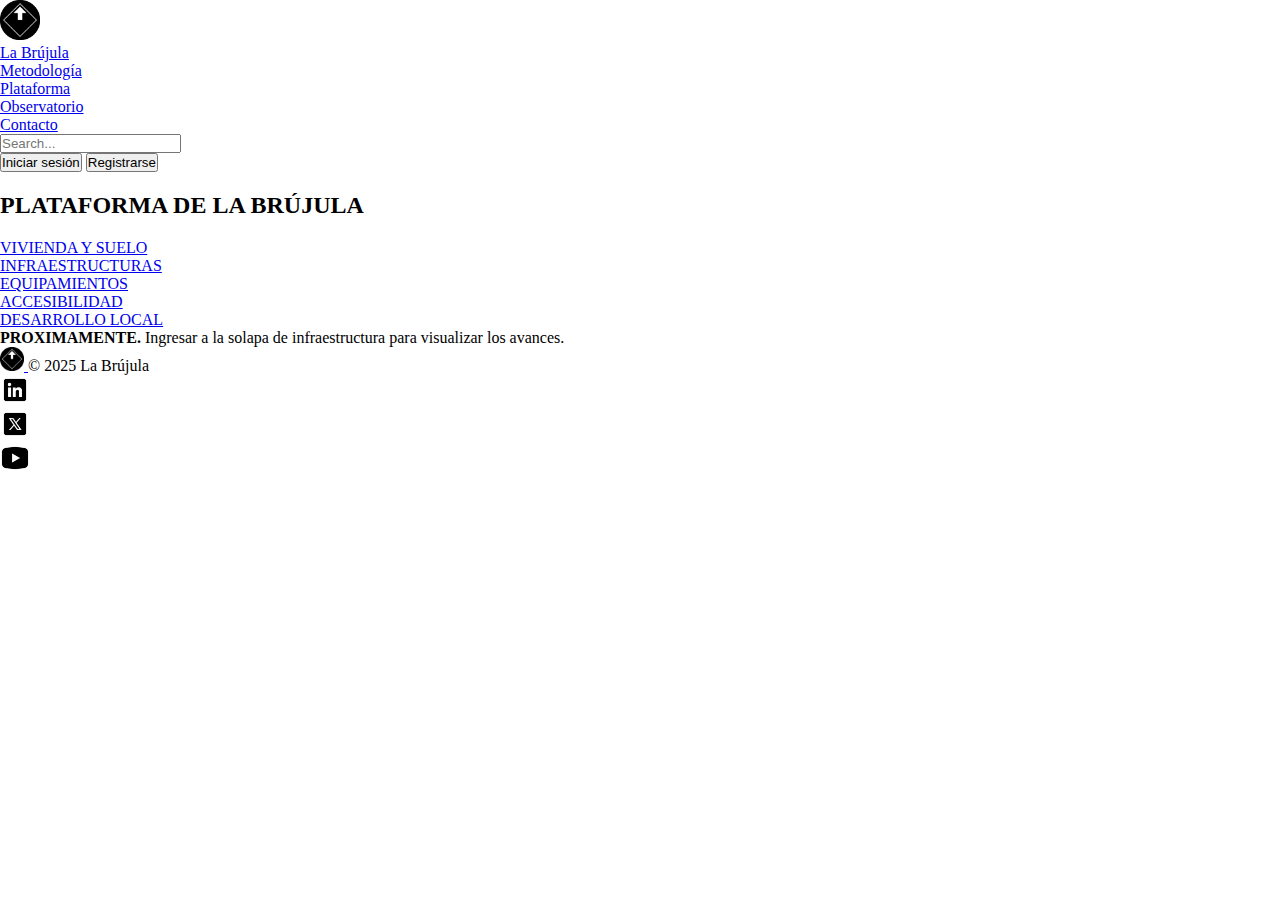
<file: pages/plataforma-accesibilidad.html>
<!DOCTYPE html>
<html lang="es">

<head>
    <meta charset="UTF-8">
    <meta name="viewport" content="width=device-width, initial-scale=1.0">
    <title>Plataforma de La Brújula</title>
    <link href="https://cdn.jsdelivr.net/npm/bootstrap@5.3.6/dist/css/bootstrap.min.css" rel="stylesheet"
        integrity="sha384-4Q6Gf2aSP4eDXB8Miphtr37CMZZQ5oXLH2yaXMJ2w8e2ZtHTl7GptT4jmndRuHDT" crossorigin="anonymous">
    <link rel="stylesheet" href="../css/style.css">
</head>

<body>
    <header class="p-3 text-bg-dark">
        <div class="container">
            <div class="d-flex flex-wrap align-items-center justify-content-center justify-content-lg-start"> <a
                    href="#" class="d-flex align-items-center mb-2 mb-lg-0 text-white text-decoration-none"> <img
                        class="bi me-2" width="40" height="40" role="img" aria-label="La Brújula"
                        src="../assets/img/logo-base.png"></img>
                </a>
                <ul class="nav col-12 col-lg-auto me-lg-auto mb-2 justify-content-center mb-md-0">
                    <li><a href="../index.html" class="nav-link px-2 text-secondary">La Brújula</a></li>
                    <li><a href="./metodologia.html" class="nav-link px-2 text-white">Metodología</a></li>
                    <li><a href="#" class="nav-link px-2 text-white">Plataforma</a></li>
                    <li><a href="./observatorio.html" class="nav-link px-2 text-white">Observatorio</a></li>
                    <li><a href="./contacto.html" class="nav-link px-2 text-white">Contacto</a></li>
                </ul>
                <form class="col-12 col-lg-auto mb-3 mb-lg-0 me-lg-3" role="search"> <input type="search"
                        class="form-control form-control-dark text-bg-dark" placeholder="Search..." aria-label="Search">
                </form>
                <div class="text-end"> <button type="button" class="btn btn-outline-light me-2">Iniciar sesión</button>
                    <button type="button" class="btn btn-warning">Registrarse</button>
                </div>
            </div>
        </div>
    </header>
    <main>
        <div class="container">
            <h2 class="titulo-plataforma">PLATAFORMA DE LA BRÚJULA</h2>
        </div>
        <div class="container">
            <nav aria-label="...">
                <ul class="pagination justify-content-between">
                    <li class="page-item"><a class="page-link" href="./plataforma-vivienda-suelo.html" aria-current="page">VIVIENDA Y
                            SUELO</a>
                    </li>
                    <li class="page-item"><a class="page-link" href="#" aria-current="page">INFRAESTRUCTURAS</a>
                    </li>
                    <li class="page-item"><a class="page-link" href="./plataforma-equipamiento.html">EQUIPAMIENTOS</a>
                    </li>
                    <li class="page-item active"><a class="page-link" href="#">ACCESIBILIDAD</a>
                    </li>
                    <li class="page-item"><a href="./plataforma-desarrollo-local.html" class="page-link">DESARROLLO
                            LOCAL</a></li>
                </ul>
            </nav>
        </div>
         <div class="container">
            <p><strong>PROXIMAMENTE.</strong> Ingresar a la solapa de infraestructura para visualizar los avances.</p>
        </div>
    </main>
    <div class="container">
        <footer class="d-flex flex-wrap justify-content-between align-items-center py-3 my-4 border-top">
            <div class="col-md-4 d-flex align-items-center"> <a href="../index.html"
                    class="mb-3 me-2 mb-md-0 text-body-secondary text-decoration-none lh-1" aria-label="La Brújula">
                    <img class="bi" width="24" height="24" src="../assets/img/logo-base.png">
                    </img> </a> <span class="mb-3 mb-md-0 text-body-secondary">© 2025 La Brújula</span> </div>
            <ul class="nav col-md-4 justify-content-end list-unstyled d-flex">
                <li><a href="#"><img width="30" height="30" src="../assets/icons/linkedin.png" alt="Linkedin"></a></li>
                <li><a href="#"><img width="30" height="30" src="../assets/icons/x.png" alt="X"></a></li>
                <li><a href="#"><img width="30" height="30" src="../assets/icons/youtube.png" alt="Youtube"></a></li>
            </ul>
        </footer>
    </div>
    <script src="https://cdn.jsdelivr.net/npm/@popperjs/core@2.11.8/dist/umd/popper.min.js"
        integrity="sha384-I7E8VVD/ismYTF4hNIPjVp/Zjvgyol6VFvRkX/vR+Vc4jQkC+hVqc2pM8ODewa9r"
        crossorigin="anonymous"></script>
    <script src="https://cdn.jsdelivr.net/npm/bootstrap@5.3.6/dist/js/bootstrap.min.js"
        integrity="sha384-RuyvpeZCxMJCqVUGFI0Do1mQrods/hhxYlcVfGPOfQtPJh0JCw12tUAZ/Mv10S7D"
        crossorigin="anonymous"></script>
</body>

</html>
</file>
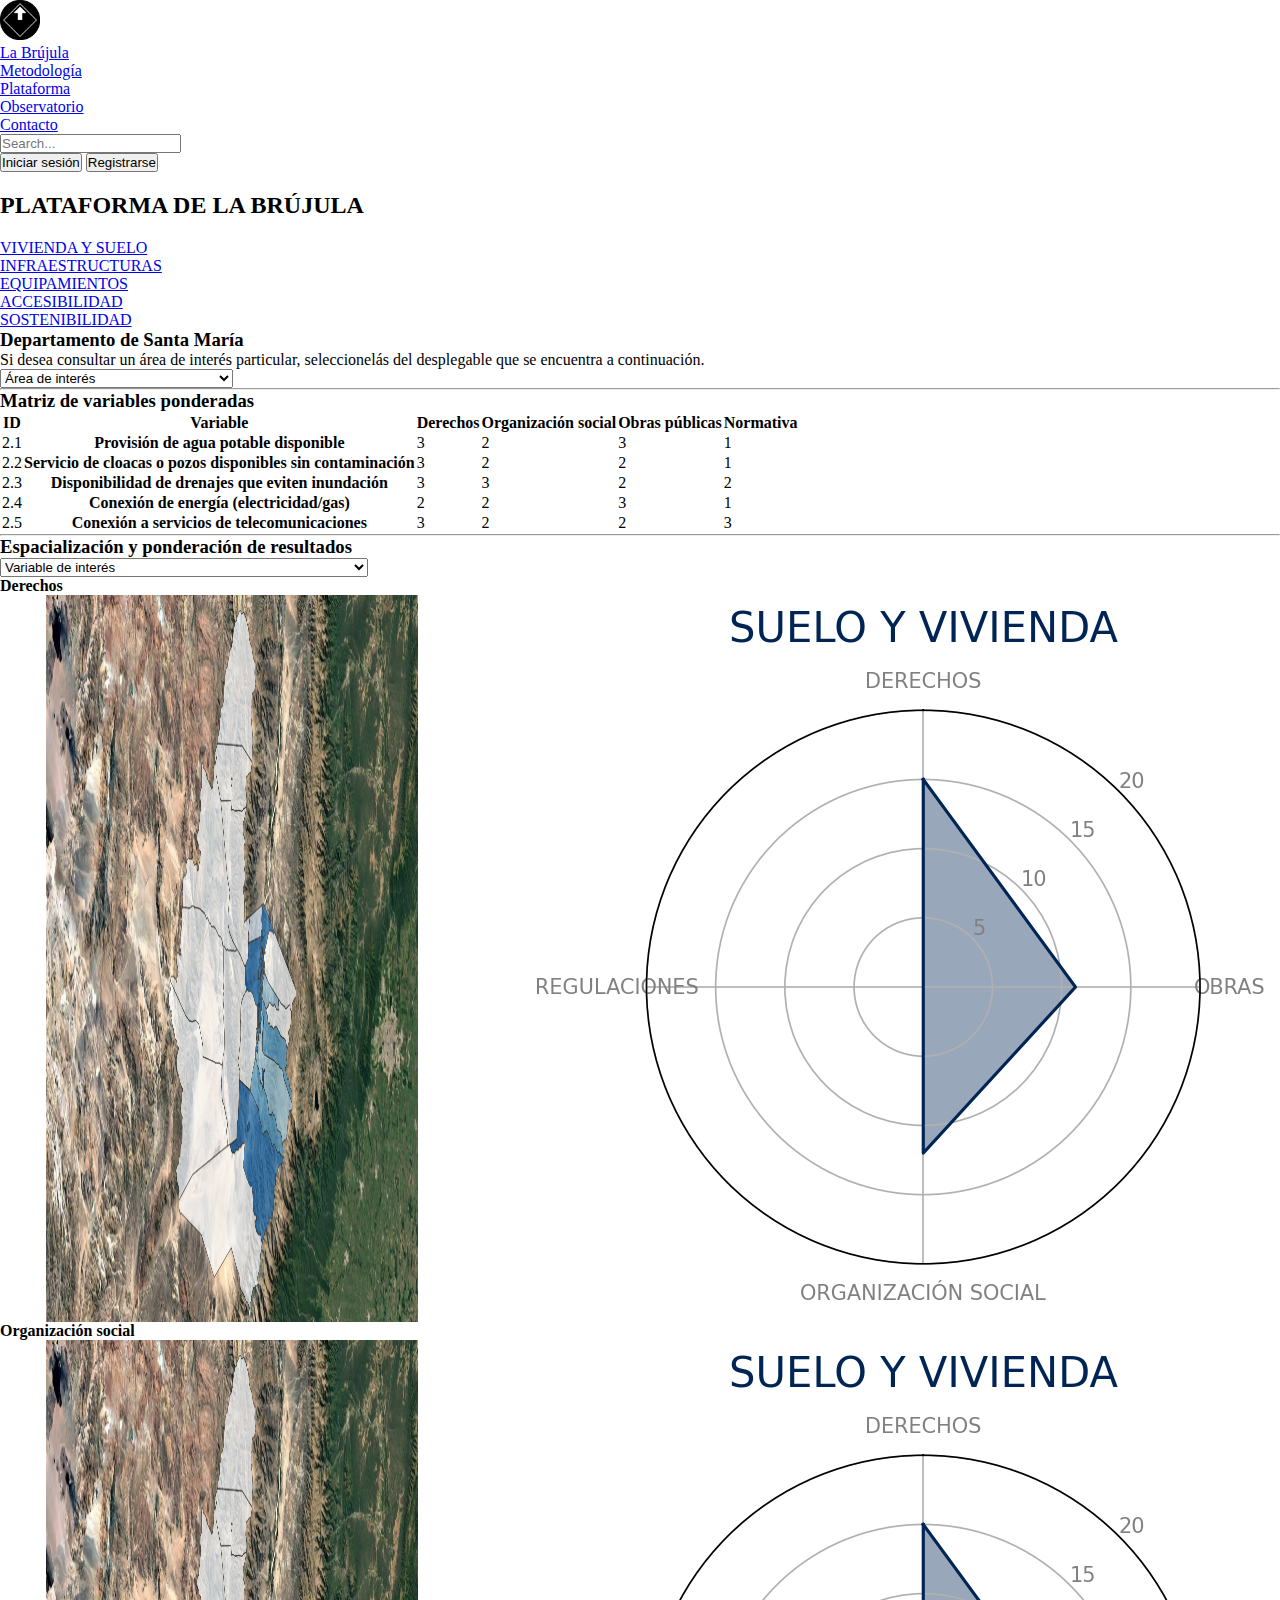
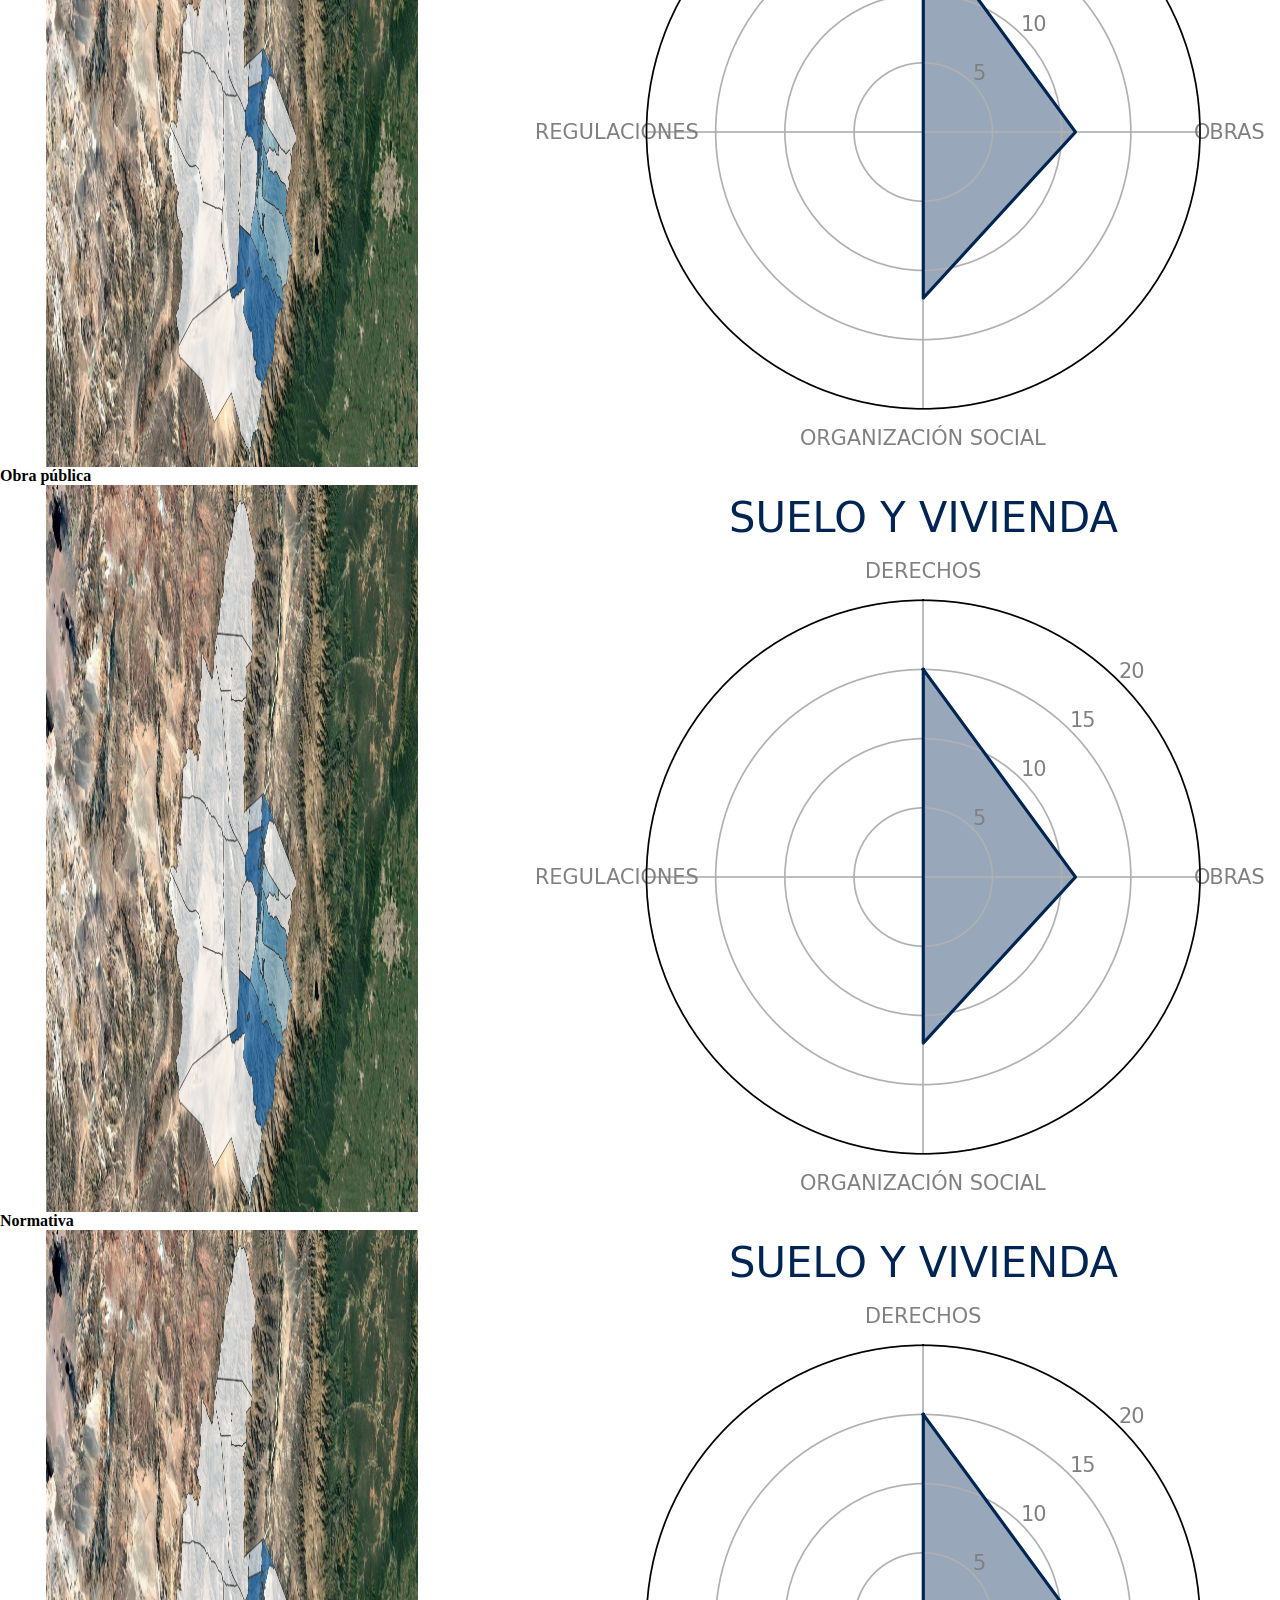
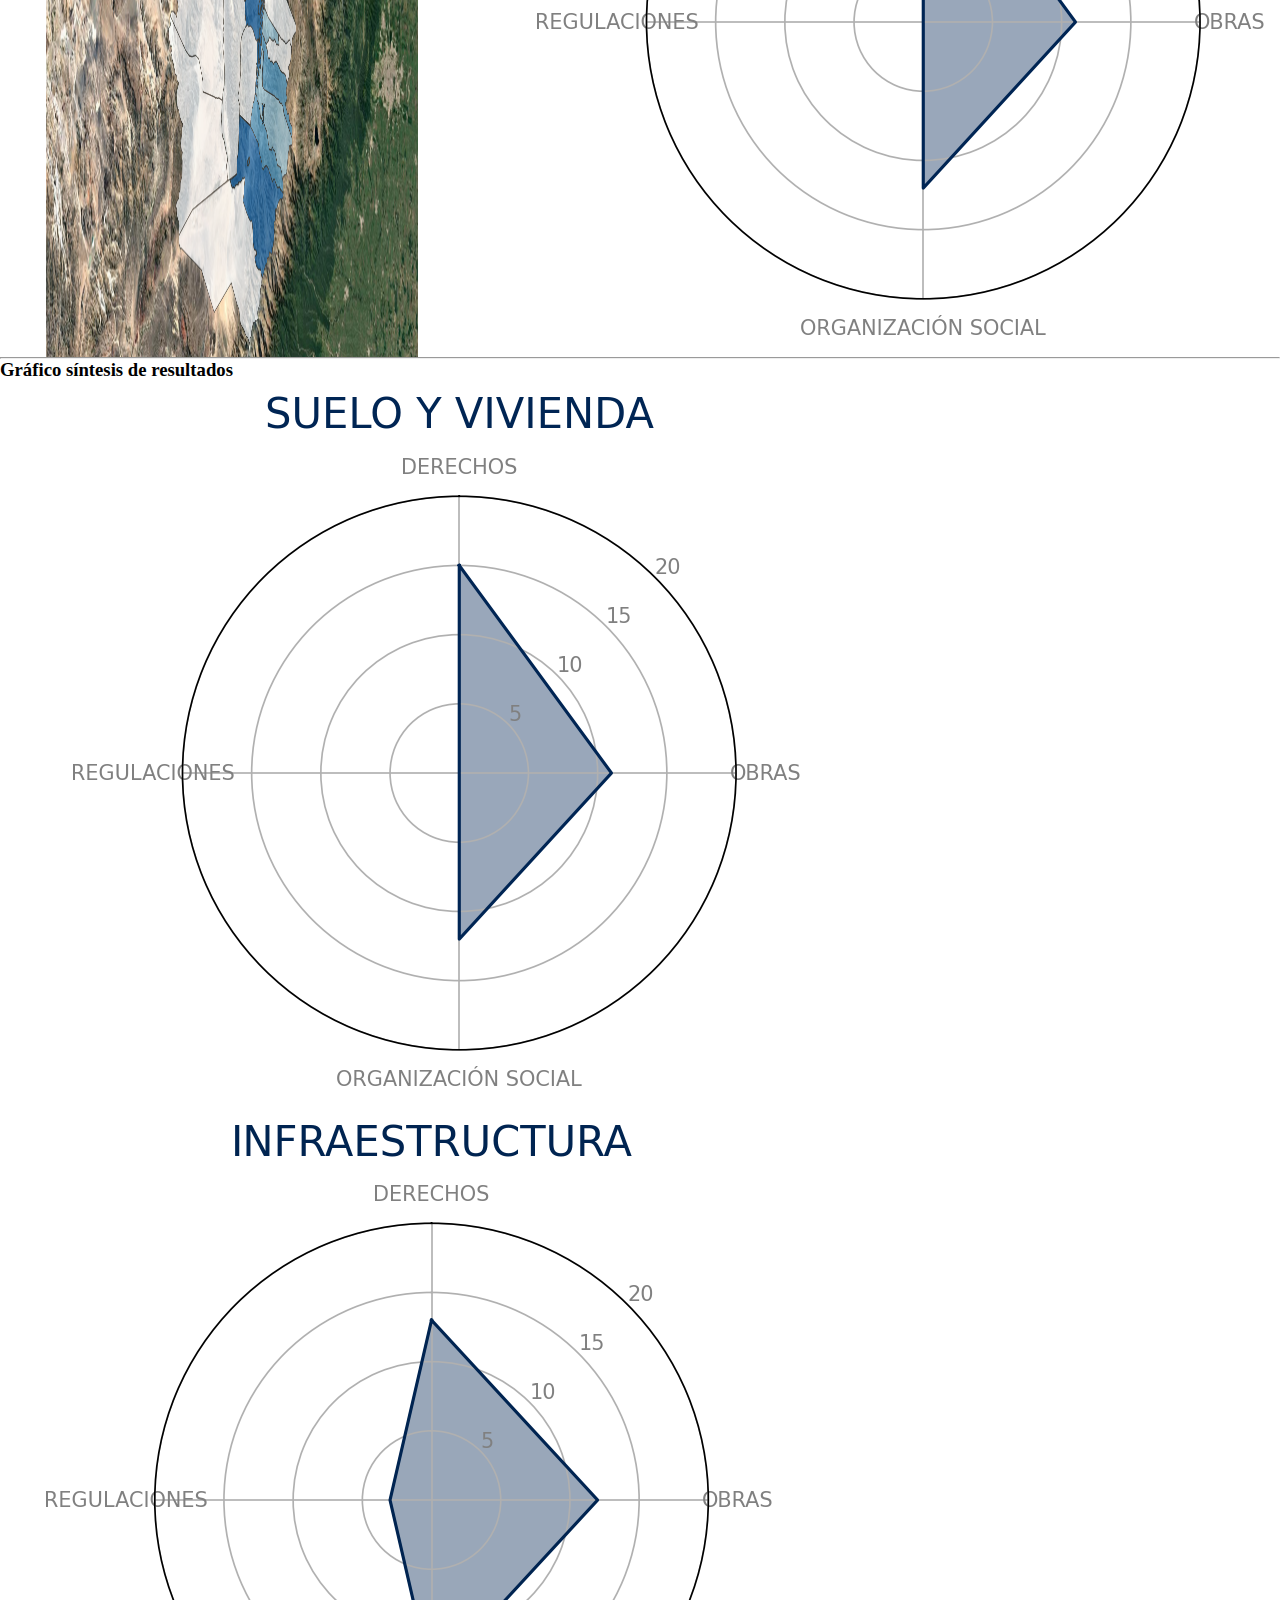
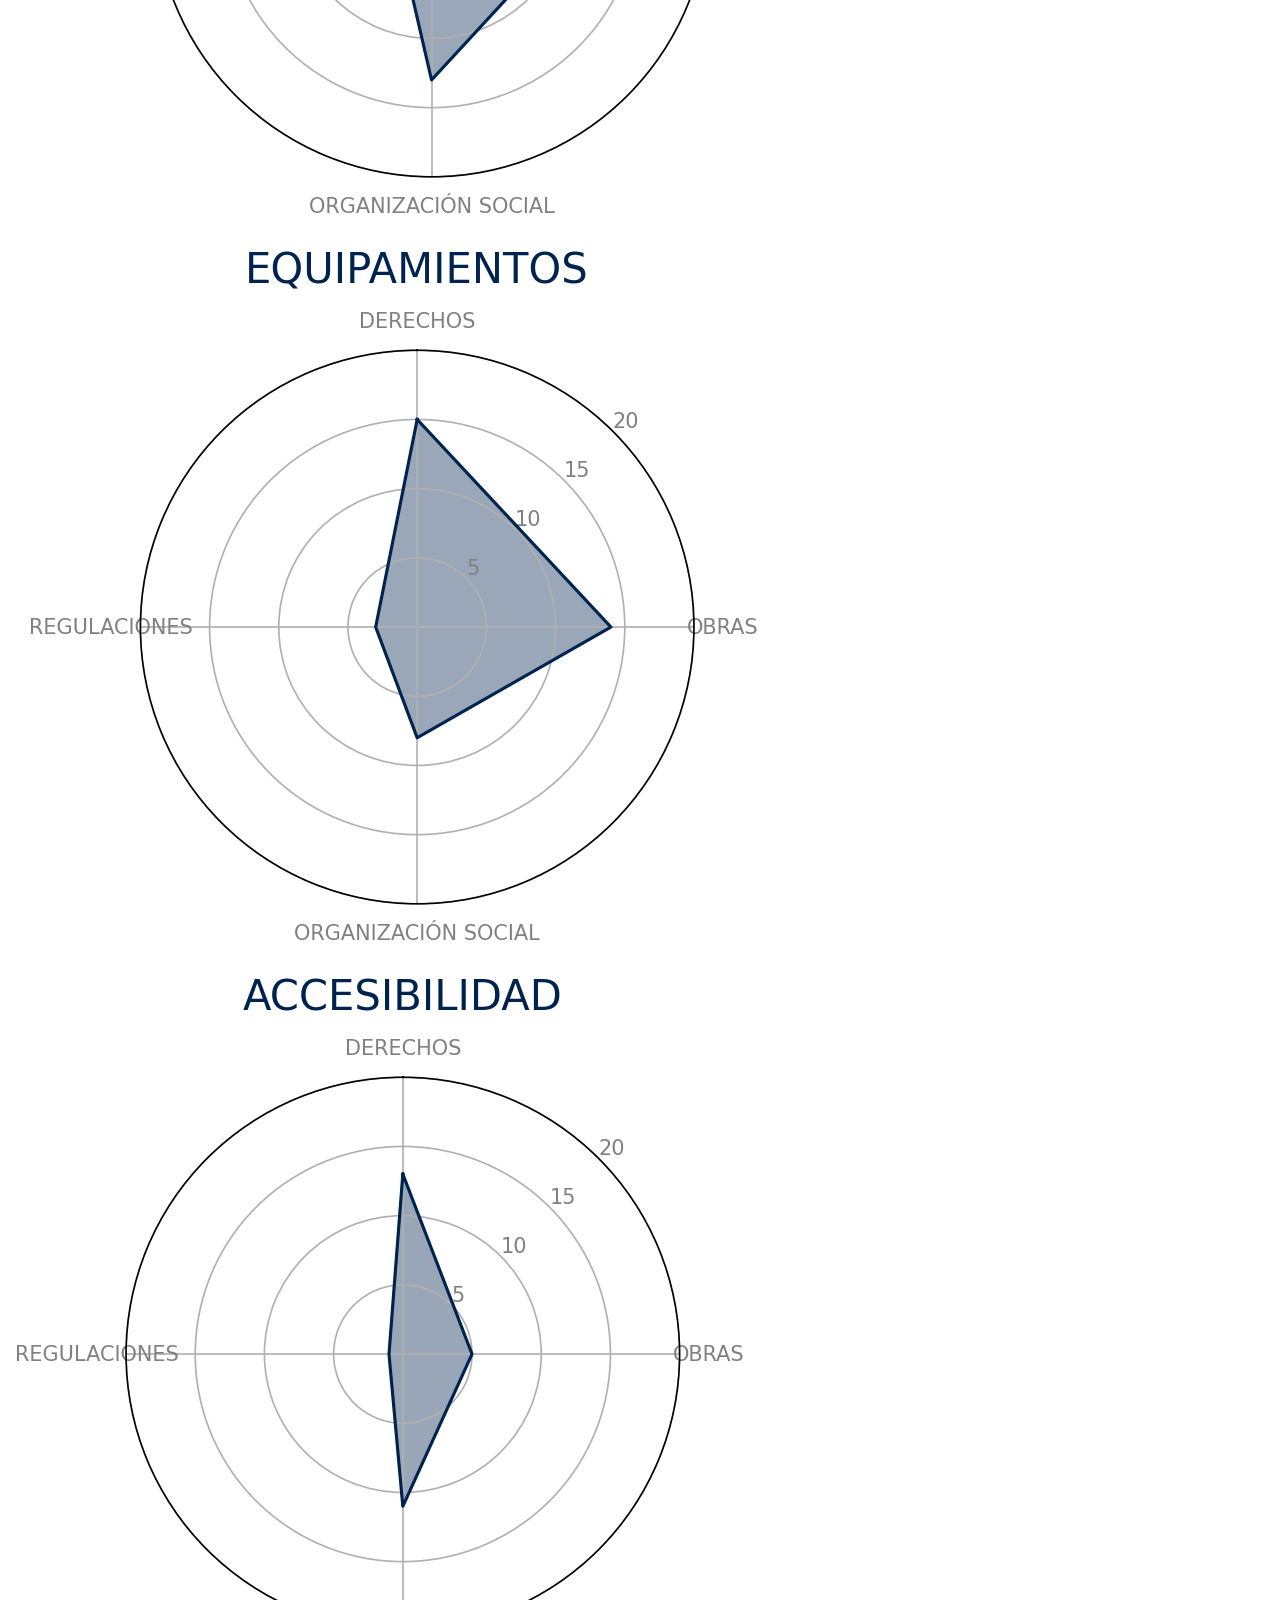
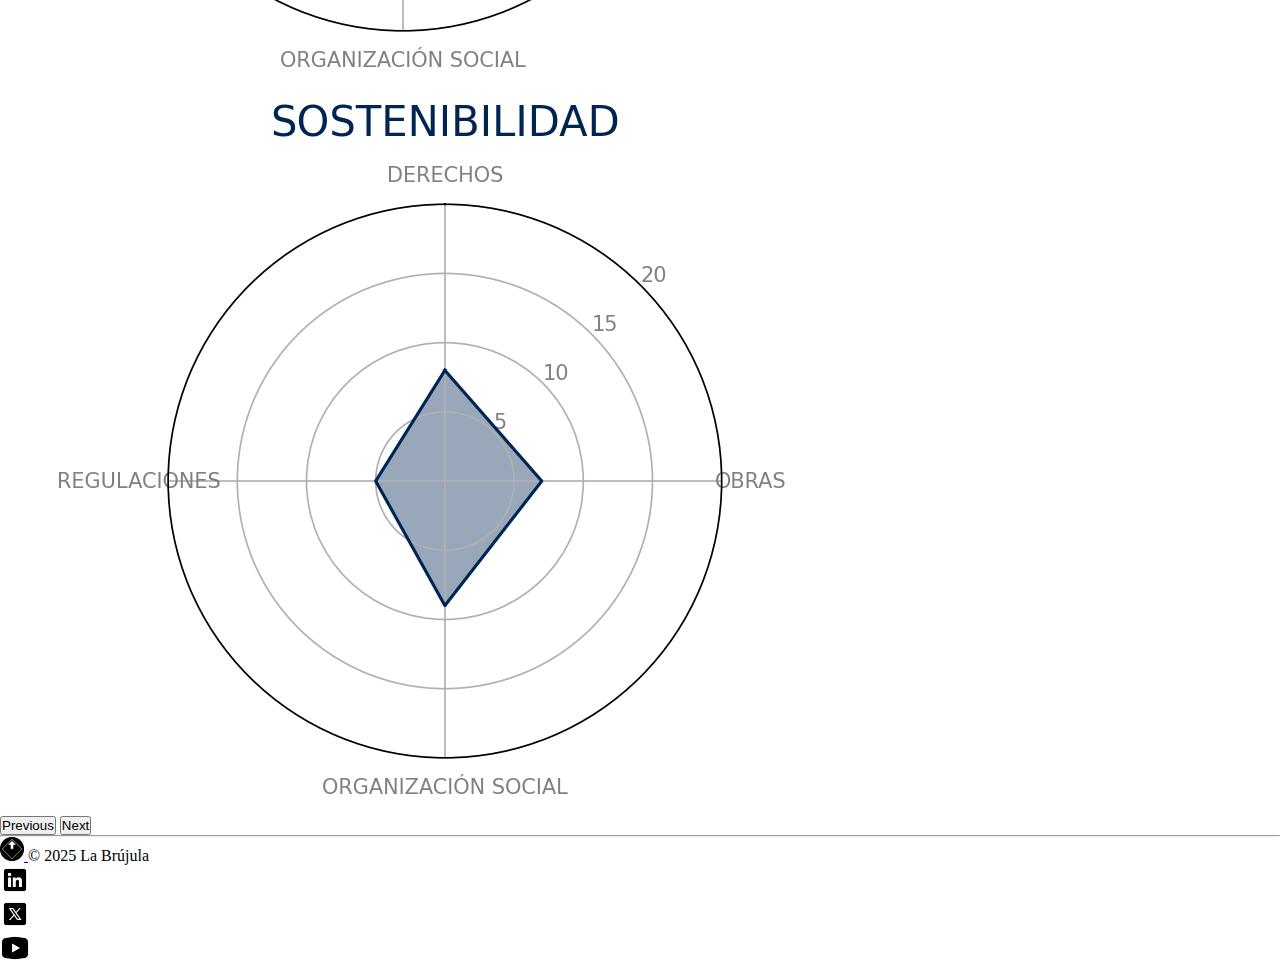
<file: pages/plataforma-infraestructura_temp2.html>
<!DOCTYPE html>
<html lang="es">

<head>
    <meta charset="UTF-8">
    <meta name="viewport" content="width=device-width, initial-scale=1.0">
    <title>Plataforma de La Brújula</title>
    <link href="https://cdn.jsdelivr.net/npm/bootstrap@5.3.6/dist/css/bootstrap.min.css" rel="stylesheet"
        integrity="sha384-4Q6Gf2aSP4eDXB8Miphtr37CMZZQ5oXLH2yaXMJ2w8e2ZtHTl7GptT4jmndRuHDT" crossorigin="anonymous">
    <link rel="stylesheet" href="../css/style.css">
</head>

<body>
    <header class="p-3 text-bg-dark">
        <div class="container">
            <div class="d-flex flex-wrap align-items-center justify-content-center justify-content-lg-start"> <a
                    href="#" class="d-flex align-items-center mb-2 mb-lg-0 text-white text-decoration-none"> <img
                        class="bi me-2" width="40" height="40" role="img" aria-label="La Brújula"
                        src="../assets/img/logo-base.png"></img>
                </a>
                <ul class="nav col-12 col-lg-auto me-lg-auto mb-2 justify-content-center mb-md-0">
                    <li><a href="../index.html" class="nav-link px-2 text-secondary">La Brújula</a></li>
                    <li><a href="./metodologia.html" class="nav-link px-2 text-white">Metodología</a></li>
                    <li><a href="#" class="nav-link px-2 text-white">Plataforma</a></li>
                    <li><a href="#" class="nav-link px-2 text-white">Observatorio</a></li>
                    <li><a href="./contacto.html" class="nav-link px-2 text-white">Contacto</a></li>
                </ul>
                <form class="col-12 col-lg-auto mb-3 mb-lg-0 me-lg-3" role="search"> <input type="search"
                        class="form-control form-control-dark text-bg-dark" placeholder="Search..." aria-label="Search">
                </form>
                <div class="text-end"> <button type="button" class="btn btn-outline-light me-2">Iniciar sesión</button>
                    <button type="button" class="btn btn-warning">Registrarse</button>
                </div>
            </div>
        </div>
    </header>
    <main>
        <div class="container">
            <h2 class="titulo-plataforma">PLATAFORMA DE LA BRÚJULA</h2>
        </div>
        <div class="container">
            <div class="container">
                <nav aria-label="...">
                    <ul class="pagination justify-content-between">
                        <li class="page-item"><a href="./plataforma-vivienda-suelo.html" class="page-link">VIVIENDA Y
                                SUELO</a></li>
                        <li class="page-item active"><a class="page-link" href="#"
                                aria-current="page">INFRAESTRUCTURAS</a></li>
                        <li class="page-item"><a class="page-link"
                                href="./plataforma-equipamiento.html">EQUIPAMIENTOS</a></li>
                        <li class="page-item"><a class="page-link"
                                href="./plataforma-accesibilidad.html">ACCESIBILIDAD</a></li>
                        <li class="page-item"><a class="page-link"
                                href="./plataforma-sostenibilidad.html">SOSTENIBILIDAD</a></li>
                    </ul>
                </nav>
            </div>
            <div class="container">
                <h3>Departamento de Santa María</h3>
                <p>Si desea consultar un área de interés particular, seleccionelás del desplegable que se encuentra a
                    continuación.</p>
            </div>
            <div class="container">
                <select class="form-select form-select-sm" aria-label="Small select example">
                    <option selected>Área de interés</option>
                    <option value="1">Localidad cabecera de Santa María</option>
                    <option value="2">Localidad cabecera de San José</option>
                </select>
            </div>
            <div class="container">
                <hr>
            </div>
            <div class="container">
                <h3>Matriz de variables ponderadas</h3>
                <table class="table table-striped table-hover">
                    <thead>
                        <tr>
                            <th scope="col">ID</th>
                            <th scope="col">Variable</th>
                            <th scope="col">Derechos</th>
                            <th scope="col">Organización social</th>
                            <th scope="col">Obras públicas</th>
                            <th scope="col">Normativa</th>
                        </tr>
                    </thead>
                    <tbody>
                        <tr>
                            <td>2.1</td>
                            <th scope="row">Provisión de agua potable disponible</th>
                            <td>3</td>
                            <td>2</td>
                            <td>3</td>
                            <td>1</td>
                        </tr>
                        <tr>
                            <td>2.2</td>
                            <th scope="row">Servicio de cloacas o pozos disponibles sin contaminación</th>
                            <td>3</td>
                            <td>2</td>
                            <td>2</td>
                            <td>1</td>
                        </tr>
                        <tr>
                            <td>2.3</td>
                            <th scope="row">Disponibilidad de drenajes que eviten inundación</th>
                            <td>3</td>
                            <td>3</td>
                            <td>2</td>
                            <td>2</td>
                        </tr>
                        <tr>
                            <td>2.4</td>
                            <th scope="row">Conexión de energía (electricidad/gas)</th>
                            <td>2</td>
                            <td>2</td>
                            <td>3</td>
                            <td>1</td>
                        </tr>
                        <tr>
                            <td>2.5</td>
                            <th scope="row">Conexión a servicios de telecomunicaciones</th>
                            <td>3</td>
                            <td>2</td>
                            <td>2</td>
                            <td>3</td>
                        </tr>
                    </tbody>
                </table>
            </div>
            <div class="container">
                <hr>
            </div>
            <div class="container">
                <h3>Espacialización y ponderación de resultados</h3>
                <select class="form-select form-select-sm" aria-label="Small select example">
                    <option selected>Variable de interés</option>
                    <option value="1">Provisión de agua potable disponible</option>
                    <option value="2">Servicio de cloacas o pozos disponibles sin contaminación</option>
                    <option value="2">Disponibilidad de drenajes que eviten inundación</option>
                    <option value="2">Conexión de energía (electricidad/gas)</option>
                    <option value="2">Conexión a servicios de telecomunicaciones</option>
                </select>
                <h4>Derechos</h4>
                <div class="infraestructuras-derechos">
                    <div class="map">
                        <img class="map-sat" src="../assets/img/mapa_satelite.png" alt="">
                    </div>
                    <div>
                        <img src="../assets/img/suelo-vivienda.png" class="d-block w-50 mx-auto" alt="...">
                    </div>
                </div>
                <h4>Organización social</h4>
                <div class="infraestructuras-derechos">
                    <div class="map">
                        <img class="map-sat" src="../assets/img/mapa_satelite.png" alt="">
                    </div>
                    <div>
                        <img src="../assets/img/suelo-vivienda.png" class="d-block w-50 mx-auto" alt="...">
                    </div>
                </div>
                <h4>Obra pública</h4>
                <div class="infraestructuras-derechos">
                    <div class="map">
                        <img class="map-sat" src="../assets/img/mapa_satelite.png" alt="">
                    </div>
                    <div>
                        <img src="../assets/img/suelo-vivienda.png" class="d-block w-50 mx-auto" alt="...">
                    </div>
                </div>
                <h4>Normativa</h4>
                <div class="infraestructuras-derechos">
                    <div class="map">
                        <img class="map-sat" src="../assets/img/mapa_satelite.png" alt="">
                    </div>
                    <div>
                        <img src="../assets/img/suelo-vivienda.png" class="d-block w-50 mx-auto" alt="...">
                    </div>
                </div>
            </div>
            <hr>
            <div class="container">
                <h3>Gráfico síntesis de resultados</h3>
            </div>
            <div class="container">
                <div id="carouselExampleFade" class="carousel slide carousel-fade">
                    <div class="carousel-inner">
                        <div class="carousel-item active">
                            <img src="../assets/img/suelo-vivienda.png" class="d-block w-50 mx-auto" alt="...">
                        </div>
                        <div class="carousel-item">
                            <img src="../assets/img/infraestructuras.png" class="d-block w-50 mx-auto" alt="...">
                        </div>
                        <div class="carousel-item">
                            <img src="../assets/img/equipamientos.png" class="d-block w-50 mx-auto" alt="...">
                        </div>
                        <div class="carousel-item">
                            <img src="../assets/img/accesibilidad.png" class="d-block w-50 mx-auto" alt="...">
                        </div>
                        <div class="carousel-item">
                            <img src="../assets/img/sostenibilidad.png" class="d-block w-50 mx-auto" alt="...">
                        </div>
                    </div>
                    <button class="carousel-control-prev" type="button" data-bs-target="#carouselExampleFade"
                        data-bs-slide="prev">
                        <span class="carousel-control-prev-icon" aria-hidden="true"></span>
                        <span class="visually-hidden">Previous</span>
                    </button>
                    <button class="carousel-control-next" type="button" data-bs-target="#carouselExampleFade"
                        data-bs-slide="next">
                        <span class="carousel-control-next-icon" aria-hidden="true"></span>
                        <span class="visually-hidden">Next</span>
                    </button>
                </div>
            </div>
            <div class="container">
                <hr>
            </div>


    </main>
    <div class="container">
        <footer class="d-flex flex-wrap justify-content-between align-items-center py-3 my-4 border-top">
            <div class="col-md-4 d-flex align-items-center"> <a href="../index.html"
                    class="mb-3 me-2 mb-md-0 text-body-secondary text-decoration-none lh-1" aria-label="La Brújula">
                    <img class="bi" width="24" height="24" src="../assets/img/logo-base.png">
                    </img> </a> <span class="mb-3 mb-md-0 text-body-secondary">© 2025 La Brújula</span> </div>
            <ul class="nav col-md-4 justify-content-end list-unstyled d-flex">
                <li><a href="#"><img width="30" height="30" src="../assets/icons/linkedin.png" alt="Linkedin"></a></li>
                <li><a href="#"><img width="30" height="30" src="../assets/icons/x.png" alt="X"></a></li>
                <li><a href="#"><img width="30" height="30" src="../assets/icons/youtube.png" alt="Youtube"></a></li>
            </ul>
        </footer>
    </div>
    <script src="https://cdn.jsdelivr.net/npm/@popperjs/core@2.11.8/dist/umd/popper.min.js"
        integrity="sha384-I7E8VVD/ismYTF4hNIPjVp/Zjvgyol6VFvRkX/vR+Vc4jQkC+hVqc2pM8ODewa9r"
        crossorigin="anonymous"></script>
    <script src="https://cdn.jsdelivr.net/npm/bootstrap@5.3.6/dist/js/bootstrap.min.js"
        integrity="sha384-RuyvpeZCxMJCqVUGFI0Do1mQrods/hhxYlcVfGPOfQtPJh0JCw12tUAZ/Mv10S7D"
        crossorigin="anonymous"></script>
</body>

</html>
</file>
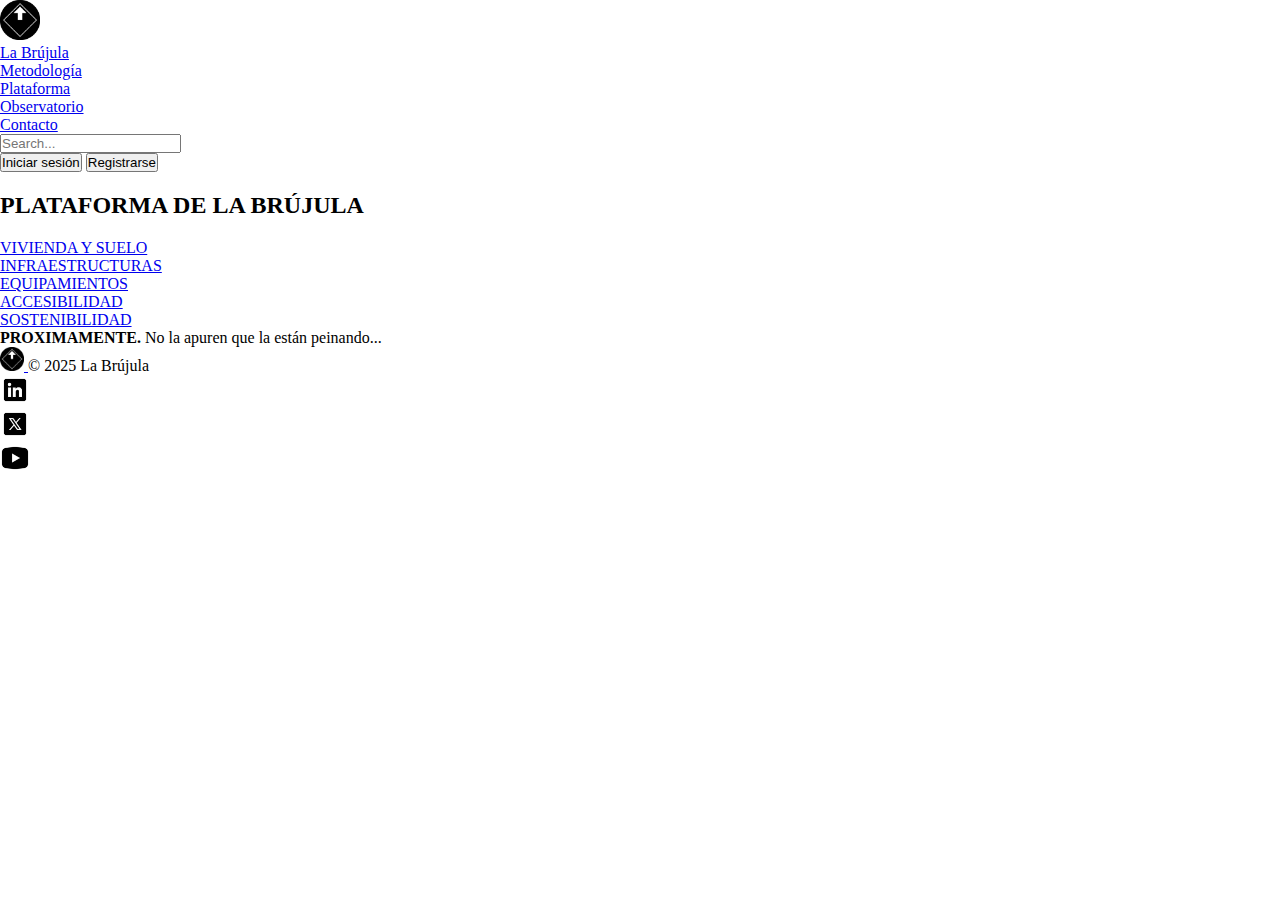
<file: pages/plataforma-sostenibilidad.html>
<!DOCTYPE html>
<html lang="es">

<head>
    <meta charset="UTF-8">
    <meta name="viewport" content="width=device-width, initial-scale=1.0">
    <title>Plataforma de La Brújula</title>
    <link href="https://cdn.jsdelivr.net/npm/bootstrap@5.3.6/dist/css/bootstrap.min.css" rel="stylesheet"
        integrity="sha384-4Q6Gf2aSP4eDXB8Miphtr37CMZZQ5oXLH2yaXMJ2w8e2ZtHTl7GptT4jmndRuHDT" crossorigin="anonymous">
    <link rel="stylesheet" href="../css/style.css">
</head>

<body>
    <header class="p-3 text-bg-dark">
        <div class="container">
            <div class="d-flex flex-wrap align-items-center justify-content-center justify-content-lg-start"> <a
                    href="#" class="d-flex align-items-center mb-2 mb-lg-0 text-white text-decoration-none"> <img
                        class="bi me-2" width="40" height="40" role="img" aria-label="La Brújula"
                        src="../assets/img/logo-base.png"></img>
                </a>
                <ul class="nav col-12 col-lg-auto me-lg-auto mb-2 justify-content-center mb-md-0">
                    <li><a href="../index.html" class="nav-link px-2 text-secondary">La Brújula</a></li>
                    <li><a href="./metodologia.html" class="nav-link px-2 text-white">Metodología</a></li>
                    <li><a href="#" class="nav-link px-2 text-white">Plataforma</a></li>
                    <li><a href="./observatorio.html" class="nav-link px-2 text-white">Observatorio</a></li>
                    <li><a href="./contacto.html" class="nav-link px-2 text-white">Contacto</a></li>
                </ul>
                <form class="col-12 col-lg-auto mb-3 mb-lg-0 me-lg-3" role="search"> <input type="search"
                        class="form-control form-control-dark text-bg-dark" placeholder="Search..." aria-label="Search">
                </form>
                <div class="text-end"> <button type="button" class="btn btn-outline-light me-2">Iniciar sesión</button>
                    <button type="button" class="btn btn-warning">Registrarse</button>
                </div>
            </div>
        </div>
    </header>
    <main>
        <div class="container">
            <h2 class="titulo-plataforma">PLATAFORMA DE LA BRÚJULA</h2>
        </div>
        <div class="container">
            <nav aria-label="...">
                <ul class="pagination justify-content-between">
                    <li class="page-item"><a class="page-link" href="./plataforma-vivienda-suelo.html">VIVIENDA Y SUELO</a></li>
                    <li class="page-item"><a class="page-link" href="./plataforma-infraestructura.html">INFRAESTRUCTURAS</a></li>
                    <li class="page-item"><a class="page-link" href="./plataforma-equipamiento.html">EQUIPAMIENTOS</a></li>
                    <li class="page-item"><a class="page-link" href="./plataforma-accesibilidad.html">ACCESIBILIDAD</a></li>
                    <li class="page-item active"><a class="page-link" href="#" aria-current="page">SOSTENIBILIDAD</a></li>
                    
                </ul>
            </nav>
        </div>
        <div class="container">
            <p><strong>PROXIMAMENTE.</strong> No la apuren que la están peinando...</p>
        </div>
    </main>
    <div class="container">
        <footer class="d-flex flex-wrap justify-content-between align-items-center py-3 my-4 border-top">
            <div class="col-md-4 d-flex align-items-center"> <a href="../index.html"
                    class="mb-3 me-2 mb-md-0 text-body-secondary text-decoration-none lh-1" aria-label="La Brújula">
                    <img class="bi" width="24" height="24" src="../assets/img/logo-base.png">
                    </img> </a> <span class="mb-3 mb-md-0 text-body-secondary">© 2025 La Brújula</span> </div>
            <ul class="nav col-md-4 justify-content-end list-unstyled d-flex">
                <li><a href="#"><img width="30" height="30" src="../assets/icons/linkedin.png" alt="Linkedin"></a></li>
                <li><a href="#"><img width="30" height="30" src="../assets/icons/x.png" alt="X"></a></li>
                <li><a href="#"><img width="30" height="30" src="../assets/icons/youtube.png" alt="Youtube"></a></li>
            </ul>
        </footer>
    </div>
    <script src="https://cdn.jsdelivr.net/npm/@popperjs/core@2.11.8/dist/umd/popper.min.js"
        integrity="sha384-I7E8VVD/ismYTF4hNIPjVp/Zjvgyol6VFvRkX/vR+Vc4jQkC+hVqc2pM8ODewa9r"
        crossorigin="anonymous"></script>
    <script src="https://cdn.jsdelivr.net/npm/bootstrap@5.3.6/dist/js/bootstrap.min.js"
        integrity="sha384-RuyvpeZCxMJCqVUGFI0Do1mQrods/hhxYlcVfGPOfQtPJh0JCw12tUAZ/Mv10S7D"
        crossorigin="anonymous"></script>
</body>

</html>
</file>
<file: css/style.css>
* {
    margin: 0;
    padding: 0;
    box-sizing: border-box;
}

.main-top {
    display: flex;
    border: #000 solid 1px;
    align-items: bottom;
}

.selector {
    display: flex;
    justify-content: left;
    align-items: center;
    margin-bottom: 20px;
    border: #000 solid 1px;
}

#compass_map {
    height: 35rem;
    width: 50%;
    border: #000 solid 1px;
}

.titulo-plataforma {
    margin-top: 1.25rem;
    margin-bottom: 1.25rem;
}

.infraestructuras-derechos {
    display: flex;
}

.bloque-grafico {
    padding: 1rem 2rem;
    display: flex;
    align-items: start;
    justify-content: center;
    gap: 50px;
}

.bloque-grafico p {
    text-align: center;
}

#resultado ul{
    list-style: none;
    padding: 0;
}

#valores-totales ul{
    list-style: none;
    padding: 0;
}

#grafico {
            max-height: 90%;
        }

.titulo-contacto {
    margin-top: 1.25rem;
    margin-bottom: 1.25rem;
}

.carousel-control-prev-icon,
.carousel-control-next-icon {
    filter: invert(0) brightness(0) saturate(100%);
}

.map {
    display: flex;
    justify-content: center;

}

.map-sat {
    width: 80%;
}

.mapa-observatorio {
    display: flex;
    justify-content: center;
    width: 80%;
}

footer .nav img {
    filter: brightness(0) saturate(100%);
}
</file>
